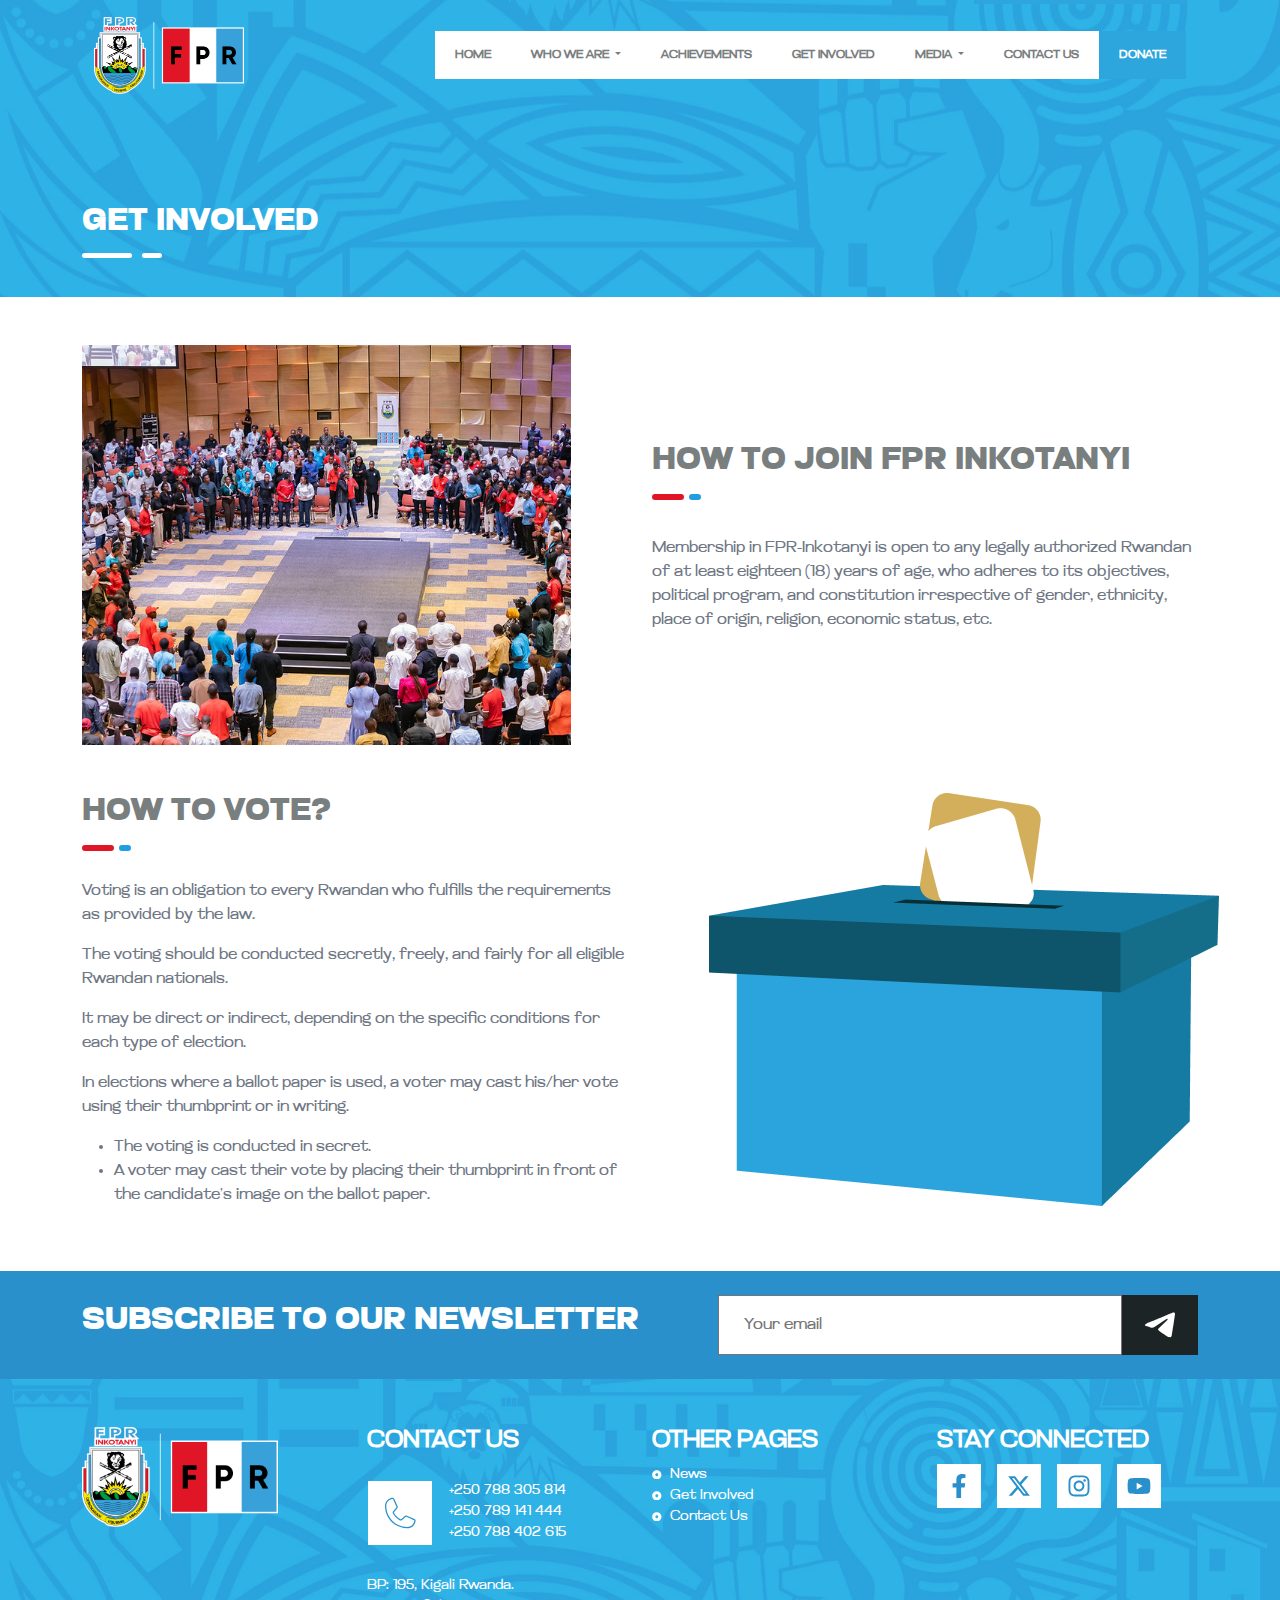
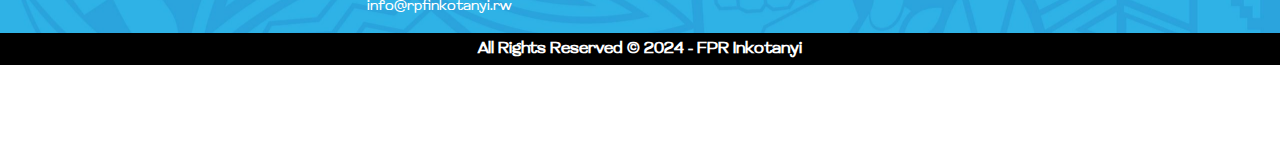
<file: getinvolved/index.html>
<!DOCTYPE html>
<html lang="en">
<head>
    <meta charset="UTF-8">
    <meta name="viewport" content="width=device-width, initial-scale=1.0">
    <title>get involved</title>
    <link
      rel="stylesheet"
      href="https://cdn.jsdelivr.net/npm/bootstrap@5.3.3/dist/css/bootstrap.min.css
"
    />
    <link rel="stylesheet" href="style.css">
    <link rel="stylesheet" href="../styles.css">
    <link rel="stylesheet" href="../header-breadcramp/header-styles.css">
    <link rel="icon" type="image/x-icon" href="../asset/images/favcon.png">
</head>
<body class="mybody">
    <div class="header-wrapper mb-5">
        <div class="parent-container container">
          <header class="pt-5 pb-5">
            <div class="container-fluid d-flex justify-content-end">
              <ul class="navbar-nav flex-row languages-switcher">
                <li class="nav-item">
                  <a class="nav-link" href=""> Kinyarwanda </a>
                </li>
                <li class="nav-item">
                  <a class="nav-link" href="">English</a>
                </li>
              </ul>
            </div>
            <nav class="navbar navbar-expand-lg d-flex flex-column">
              <div class="container-fluid nav-wrapper">
                <a class="navbar-brand" href="#"
                  ><img
                    class="img-fluid w-50"
                    src="../asset/images/FPR-Logo-300x153.png"
                    alt="site logo"
                  />
                </a>
                <button
                  class="navbar-toggler bg-white"
                  type="button"
                  data-bs-toggle="collapse"
                  data-bs-target="#navbarNav"
                  aria-controls="navbarNav"
                  aria-expanded="false"
                  aria-label="Toggle navigation"
                >
                  <span class="navbar-toggler-icon"></span>
                </button>
                <div class="collapse navbar-collapse" id="navbarNav">
                  <ul class="navbar-nav bg-white nav-parent">
                    <li class="nav-item">
                      <a class="nav-link" href="../index.html">HOME</a>
                    </li>
                    <li class="nav-item dropdown">
                      <a
                        class="nav-link dropdown-toggle"
                        href="#"
                        role="button"
                        data-bs-toggle="dropdown"
                        aria-expanded="false"
                      >
                        Who We Are
                      </a>
                      <ul class="dropdown-menu">
                        <li><a class="dropdown-item" href="#">STRUCTURE</a></li>
                        <li><a class="dropdown-item" href="#">Symbols</a></li>
                        <li><a class="dropdown-item" href="#">History</a></li>
                      </ul>
                    </li>
                    <li class="nav-item">
                      <a class="nav-link" href="#">Achievements</a>
                    </li>
                    <li class="nav-item">
                      <a class="nav-link" href="#">Get Involved</a>
                    </li>
                    <li class="nav-item dropdown">
                      <a
                        class="nav-link dropdown-toggle"
                        href="#"
                        role="button"
                        data-bs-toggle="dropdown"
                        aria-expanded="false"
                      >
                        Media
                      </a>
                      <ul class="dropdown-menu">
                        <li>
                          <a class="dropdown-item" href="#">NEWS</a>
                        </li>
                        <li>
                          <a class="dropdown-item" href="#">Guest Corner</a>
                        </li>
                        <li><a class="dropdown-item" href="#">Information</a></li>
                      </ul>
                    </li>
                    <li class="nav-item">
                      <a class="nav-link" href="../contact/index.html">Contact Us</a>
                    </li>
                    <li class="nav-item donate-btn">
                      <a class="nav-link disabled text-white">Donate</a>
                    </li>
                  </ul>
                </div>
              </div>
            </nav>
          </header>
          <div class="title-holder pt-5 pb-5">
            <h2 class="page-title">GET INVOLVED</h2>
          </div>
        </div>
      </div>

    <section class="container mb-5">
        <section>
            <div class="row d-flex justify-content-between">
                <div class="col-md-6 box1">
                    <img src="../asset/images/53772124372_63fb659fee_c.jpg" alt="" class="my-imge">
                </div>
                <div class="col-md-6 box2  d-flex flex-column justify-content-center ">

                    <h2 class="heading-title-general heading2">HOW TO JOIN FPR INKOTANYI</h2>
                    <div class="mt-5">
                    <P class="ttxt">
                        Membership in FPR-Inkotanyi is open to any legally authorized Rwandan of at least eighteen (18) years of age, who adheres to its objectives, 
                        political program, and constitution irrespective of gender, ethnicity, place of origin, religion, economic status, etc.
                    </P>
                </div>
                </div>
            </div>
        </section>
    </section>


    <section class="container mb-5">
        <section>
            <div class="row d-flex justify-content-between">
                
                <div class="col-md-6 box2 ">

                    <h2 class="heading-title-general ">HOW TO VOTE?</h2>
                    <div class="mt-5">
                    <P class="ttxt">
                        Voting is an obligation to every Rwandan who fulfills the requirements as provided by the law.</P>

                    <p class="ttxt">The voting should be conducted secretly, freely, and fairly for all eligible Rwandan nationals.</p>

                    <p class="ttxt">It may be direct or indirect, depending on the specific conditions for each type of election.</p>

                     <p class="ttxt">In elections where a ballot paper is used, a voter may cast his/her vote using their thumbprint or in writing.</p>  
                    
                    <ul>
                        <li>The voting is conducted in secret.</li>
                        <li>A voter may cast their vote by placing their thumbprint in front of the candidate’s image on the ballot paper.</li>
                    </ul>
                </div>
                </div>
                <div class="col-md-6 box4">
                    <img src="../asset/images/Layer_1 (1).png" alt="" class="layer-img">
                </div>
            </div>
        </section>
    </section>




    <footer class="">
      <div class="newsletter">
        <div class="container newsletter-wrapper align-items-center d-flex justify-content-between pt-4 pb-4 ">
          <h2 class="text-white fw-bolder top-titles">SUBSCRIBE TO OUR NEWSLETTER</h2>
        <form class="d-flex bg-danger footer-form">
          <input class="p-4 footer-inpt" type="email" name="" id="" placeholder="Your email">
          
          <button class="subscribe-btn d-flex justify-content-center align-items-center" class="" type="submit">
            <span class="">
              <svg xmlns="http://www.w3.org/2000/svg" viewBox="0 0 24 24" id="telegram"><path d="M16.114 9.291c.552-.552 1.1-1.84-1.2-.276a395.806 395.806 0 0 1-6.489 4.372 2.7 2.7 0 0 1-2.117.046c-1.38-.414-2.991-.966-2.991-.966s-1.1-.691.783-1.427c0 0 7.961-3.267 10.722-4.418 1.058-.46 4.647-1.932 4.647-1.932s1.657-.645 1.519.92c-.046.644-.414 2.9-.782 5.338-.553 3.451-1.151 7.225-1.151 7.225s-.092 1.058-.874 1.242a3.787 3.787 0 0 1-2.3-.828c-.184-.138-3.451-2.209-4.648-3.221a.872.872 0 0 1 .046-1.473 169.31 169.31 0 0 0 4.835-4.602Z"></path></svg>
            </span>
          </button>
        </form>
        </div>
        

      </div>
      <div class="footer-nav-wrapper">
        <div class="container pt-5">
          <div class="row site-info-wrapper">
              <div class="col-md-3 site-logo-wrapper">
                <a href="https://rpfinkotanyi.rw/amatora/en/home/">
                <img class="img-fluid w-75" src="../asset/images/FPR-Logo-300x153.png" alt="footer site log"   />
              </a>
              </div>
              <div class="col-md-3 d-flex flex-column gap-3 mycotact">
                <h4 class="text-white fw-bolder info-title text-uppercase">Contact Us</h4>
                <div class="d-flex gap-3">
                  
                  <div class="icon-holder d-flex justify-content-start flex-column">
                    <span class="Contact-icon bg-white p-3">
                         <svg xmlns="http://www.w3.org/2000/svg" width="39" height="40" viewBox="0 0 39 40" fill="none"><path d="M37.5622 27.5111L28.155 23.3016C27.7903 23.1437 27.392 23.0793 26.9962 23.1141C26.6003 23.1489 26.2194 23.2818 25.8878 23.5008C25.8613 23.5176 25.836 23.5362 25.8121 23.5566L20.8714 27.7681C20.7615 27.8352 20.6367 27.8741 20.5081 27.8814C20.3795 27.8886 20.2512 27.8641 20.1343 27.8099C16.899 26.248 13.5501 22.925 11.9882 19.7275C11.9329 19.6116 11.9073 19.4837 11.9135 19.3555C11.9198 19.2272 11.9578 19.1024 12.024 18.9924L16.2475 13.97C16.2674 13.9461 16.2854 13.9202 16.3033 13.8943C16.5216 13.5632 16.6542 13.183 16.6889 12.7879C16.7237 12.3929 16.6596 11.9953 16.5025 11.6312L12.285 2.23991C12.0814 1.76427 11.729 1.36751 11.2807 1.10923C10.8324 0.850944 10.3123 0.745074 9.79873 0.807516C7.29167 1.13806 4.99067 2.36993 3.3255 4.27304C1.66033 6.17614 0.744872 8.62033 0.750114 11.1491C0.750114 26.5289 13.2612 39.04 28.6411 39.04C31.1698 39.0453 33.614 38.1298 35.5171 36.4646C37.4202 34.7995 38.6521 32.4985 38.9826 29.9914C39.0446 29.4801 38.9398 28.9625 38.6839 28.5156C38.4279 28.0687 38.0345 27.7164 37.5622 27.5111ZM37.4068 29.7922C37.1255 31.9154 36.0805 33.8634 34.4672 35.2721C32.8539 36.6808 30.7828 37.4537 28.6411 37.4462C14.1417 37.4462 2.34388 25.6484 2.34388 11.1491C2.33646 9.00735 3.10935 6.93623 4.51803 5.32295C5.92672 3.70967 7.87477 2.66468 9.99795 2.38335C10.0298 2.38144 10.0617 2.38144 10.0936 2.38335C10.2508 2.38469 10.4041 2.43251 10.5342 2.52078C10.6643 2.60905 10.7654 2.73383 10.8247 2.87941L15.0303 12.2707C15.0793 12.3855 15.1008 12.5102 15.0928 12.6347C15.0848 12.7593 15.0477 12.8803 14.9845 12.9879L10.763 18.0083C10.743 18.0342 10.7231 18.0581 10.7052 18.086C10.4803 18.4299 10.3478 18.826 10.3206 19.236C10.2934 19.646 10.3723 20.0562 10.5498 20.4268C12.281 23.9709 15.8511 27.5151 19.4351 29.2463C19.8082 29.4226 20.2207 29.4993 20.6323 29.469C21.0439 29.4386 21.4406 29.3022 21.7839 29.073L21.8576 29.0172L26.8042 24.8097C26.9101 24.745 27.0297 24.7064 27.1534 24.6971C27.277 24.6877 27.4011 24.7079 27.5155 24.7559L36.9207 28.9714C37.0794 29.0375 37.2125 29.1531 37.3001 29.301C37.3877 29.4489 37.4251 29.6212 37.4068 29.7922Z" fill="#2990CB"></path></svg>
                    </span>
                    
                  </div>
                  <ul class="list-unstyled text">
                    <li>
                      <a class="text-decoration-none text-white" href="">+250 788 305 814</a>
                    </li>
                    <li>
                      <a class="text-decoration-none text-white" href="">+250 789 141 444
                      </a>
                    </li>
                    <li>
                      <a class="text-decoration-none text-white" href="">+250 788 402 615

                      </a>
                    </li>
                  </ul>
                </div>
                <p class="text-white">
                  BP: 195, Kigali Rwanda.
                  info@rpfinkotanyi.rw
                </p>
                

              </div>
              <div class="col-md-3 quick-links">
                <h4 class="text-white fw-bolder text-uppercase info-title">Other Pages
                </h4>
                <ul class="list-unstyled">
                 
                  <li class="list-item">
                    <a  class="text-decoration-none text-white" href="">
                      <span class="footer-link-icon">
                        <svg aria-hidden="true" class="e-font-icon-svg e-fas-dot-circle" viewBox="0 0 512 512" xmlns="http://www.w3.org/2000/svg"><path d="M256 8C119.033 8 8 119.033 8 256s111.033 248 248 248 248-111.033 248-248S392.967 8 256 8zm80 248c0 44.112-35.888 80-80 80s-80-35.888-80-80 35.888-80 80-80 80 35.888 80 80z"></path></svg>
                      </span>
                      <span class="list-item-text ps-1">News</span>
                      </a>
                  </li>
                  <li class="list-item">
                    <a class="text-decoration-none text-white" href="">
                      <span class="footer-link-icon">
                        <svg aria-hidden="true" class="e-font-icon-svg e-fas-dot-circle" viewBox="0 0 512 512" xmlns="http://www.w3.org/2000/svg"><path d="M256 8C119.033 8 8 119.033 8 256s111.033 248 248 248 248-111.033 248-248S392.967 8 256 8zm80 248c0 44.112-35.888 80-80 80s-80-35.888-80-80 35.888-80 80-80 80 35.888 80 80z"></path></svg>
                      </span>
                      <span class="list-item-text ps-1">Get Involved</span>
                      </a>
                  </li>
                  <li class="list-item">
                    <a class="text-decoration-none text-white" href="">
                      <span class="footer-link-icon">
                        <svg aria-hidden="true" class="e-font-icon-svg e-fas-dot-circle" viewBox="0 0 512 512" xmlns="http://www.w3.org/2000/svg"><path d="M256 8C119.033 8 8 119.033 8 256s111.033 248 248 248 248-111.033 248-248S392.967 8 256 8zm80 248c0 44.112-35.888 80-80 80s-80-35.888-80-80 35.888-80 80-80 80 35.888 80 80z"></path></svg>
                      </span>
                      <span class="list-item-text ps-1">
                          Contact Us
                      </span>
                    </a>
                  </li>
                </ul>
              </div>
              <div class="col-md-3 social-icons">
                <h4 class="text-white fw-bolder text-uppercase info-title">Stay Connected</h4>

                <div class="socialmedia-platform d-flex gap-3">
                   
                  <span class="icon-wrapper">
                    <a href="https://www.facebook.com/RpfInkotanyi/?ref=br_rs&_rdc=1&_rdr">
                      
                        <svg class="e-font-icon-svg e-fab-facebook-f" viewBox="0 0 320 512" xmlns="http://www.w3.org/2000/svg"><path d="M279.14 288l14.22-92.66h-88.91v-60.13c0-25.35 12.42-50.06 52.24-50.06h40.42V6.26S260.43 0 225.36 0c-73.22 0-121.08 44.38-121.08 124.72v70.62H22.89V288h81.39v224h100.17V288z"></path></svg>
                    
                    </a>
                  </span>
                  <span class="icon-wrapper">
                    <a href="https://x.com/rpfinkotanyi">
                      
                        <svg class="e-font-icon-svg e-fab-x-twitter" viewBox="0 0 512 512" xmlns="http://www.w3.org/2000/svg"><path d="M389.2 48h70.6L305.6 224.2 487 464H345L233.7 318.6 106.5 464H35.8L200.7 275.5 26.8 48H172.4L272.9 180.9 389.2 48zM364.4 421.8h39.1L151.1 88h-42L364.4 421.8z"></path></svg>
                      
                    </a>
                  </span>
                  
                  <span  class="icon-wrapper">
                    <a href="https://www.instagram.com/rpfinkotanyi_official/">
                      
                        <svg class="e-font-icon-svg e-fab-instagram" viewBox="0 0 448 512" xmlns="http://www.w3.org/2000/svg"><path d="M224.1 141c-63.6 0-114.9 51.3-114.9 114.9s51.3 114.9 114.9 114.9S339 319.5 339 255.9 287.7 141 224.1 141zm0 189.6c-41.1 0-74.7-33.5-74.7-74.7s33.5-74.7 74.7-74.7 74.7 33.5 74.7 74.7-33.6 74.7-74.7 74.7zm146.4-194.3c0 14.9-12 26.8-26.8 26.8-14.9 0-26.8-12-26.8-26.8s12-26.8 26.8-26.8 26.8 12 26.8 26.8zm76.1 27.2c-1.7-35.9-9.9-67.7-36.2-93.9-26.2-26.2-58-34.4-93.9-36.2-37-2.1-147.9-2.1-184.9 0-35.8 1.7-67.6 9.9-93.9 36.1s-34.4 58-36.2 93.9c-2.1 37-2.1 147.9 0 184.9 1.7 35.9 9.9 67.7 36.2 93.9s58 34.4 93.9 36.2c37 2.1 147.9 2.1 184.9 0 35.9-1.7 67.7-9.9 93.9-36.2 26.2-26.2 34.4-58 36.2-93.9 2.1-37 2.1-147.8 0-184.8zM398.8 388c-7.8 19.6-22.9 34.7-42.6 42.6-29.5 11.7-99.5 9-132.1 9s-102.7 2.6-132.1-9c-19.6-7.8-34.7-22.9-42.6-42.6-11.7-29.5-9-99.5-9-132.1s-2.6-102.7 9-132.1c7.8-19.6 22.9-34.7 42.6-42.6 29.5-11.7 99.5-9 132.1-9s102.7-2.6 132.1 9c19.6 7.8 34.7 22.9 42.6 42.6 11.7 29.5 9 99.5 9 132.1s2.7 102.7-9 132.1z"></path></svg>
                      
                    </a>
                  </span>
  
                  <span class="icon-wrapper">
                    <a href="https://www.youtube.com/@FPRInkotanyi">
                      
                        <svg class="e-font-icon-svg e-fab-youtube" viewBox="0 0 576 512" xmlns="http://www.w3.org/2000/svg"><path d="M549.655 124.083c-6.281-23.65-24.787-42.276-48.284-48.597C458.781 64 288 64 288 64S117.22 64 74.629 75.486c-23.497 6.322-42.003 24.947-48.284 48.597-11.412 42.867-11.412 132.305-11.412 132.305s0 89.438 11.412 132.305c6.281 23.65 24.787 41.5 48.284 47.821C117.22 448 288 448 288 448s170.78 0 213.371-11.486c23.497-6.321 42.003-24.171 48.284-47.821 11.412-42.867 11.412-132.305 11.412-132.305s0-89.438-11.412-132.305zm-317.51 213.508V175.185l142.739 81.205-142.739 81.201z"></path></svg>
                      
                    </a>
                  </span>
                </div>
                




                
                
                
              </div>
          </div>
        </div>  
      </div>
      

      </div>
      </div>
      <div class="bg-black p-1 ">
        <p class="text-white text-center mb-0 fw-bolder">All Rights Reserved © 2024 - FPR Inkotanyi</p>
      </div>
    </footer>

      <script
      src="https://cdn.jsdelivr.net/npm/bootstrap@5.3.3/dist/js/bootstrap.min.js"
      integrity="sha384-0pUGZvbkm6XF6gxjEnlmuGrJXVbNuzT9qBBavbLwCsOGabYfZo0T0to5eqruptLy"
      crossorigin="anonymous"
    ></script>

</body>
</html>
</file>
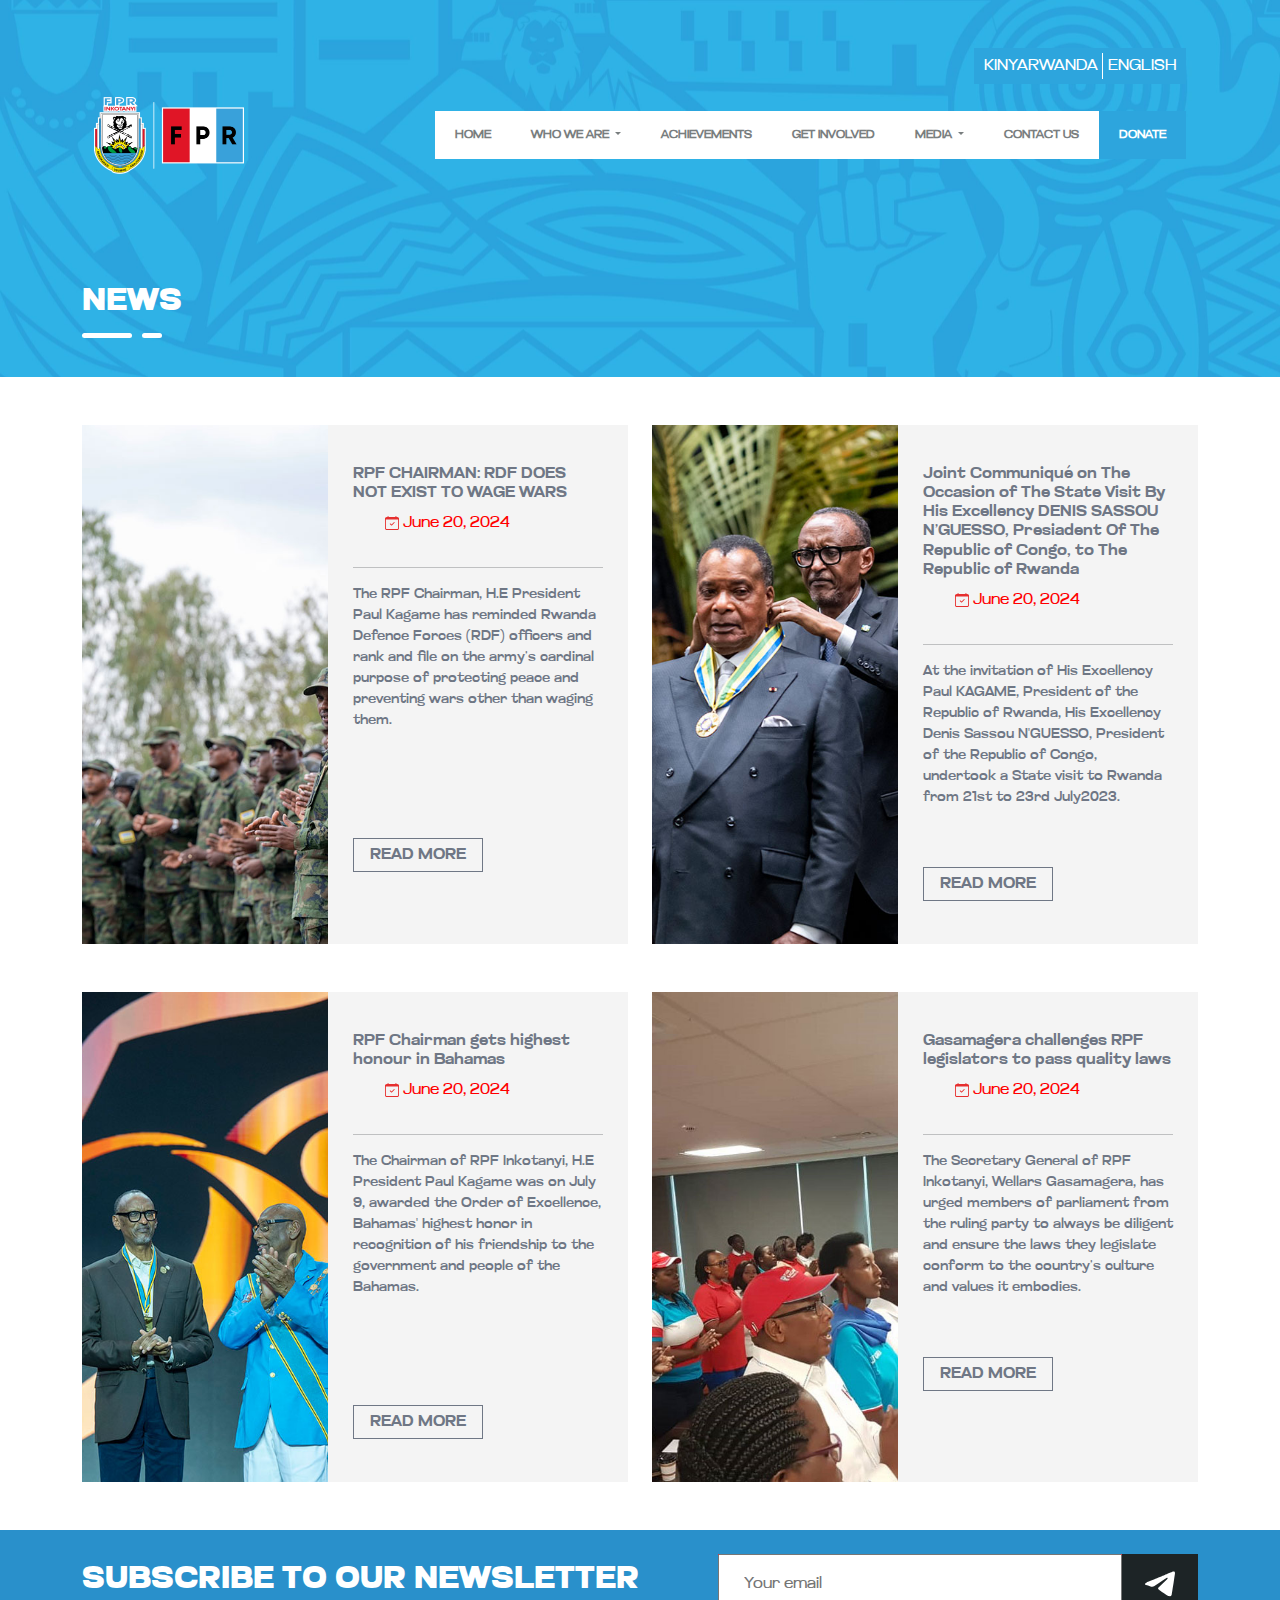
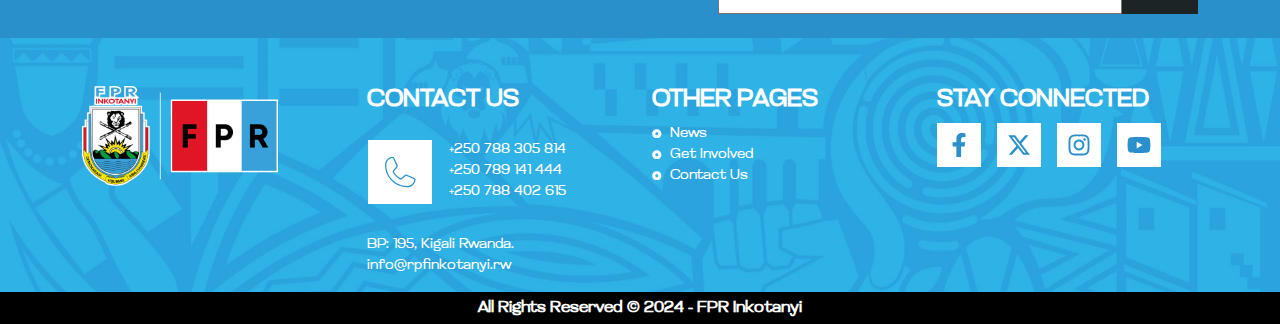
<file: news/index.html>
<!DOCTYPE html>
<html lang="en">
<head>
    <meta charset="UTF-8">
    <meta name="viewport" content="width=device-width, initial-scale=1.0">
    <title>NEWS</title>
    <link
      rel="stylesheet"
      href="https://cdn.jsdelivr.net/npm/bootstrap@5.3.3/dist/css/bootstrap.min.css
"
    />
    <link rel="stylesheet" href="style.css">
    <link rel="stylesheet" href="../styles.css">
    <link rel="stylesheet" href="../header-breadcramp/header-styles.css">
    <link rel="icon" type="image/x-icon" href="../asset/images/favcon.png">
</head>
<body>
    <div class="header-wrapper">
        <div class="parent-container container">
          <header class="pt-5 pb-5">
            <div class="container-fluid d-flex justify-content-end">
              <ul class="navbar-nav flex-row languages-switcher">
                <li class="nav-item">
                  <a class="nav-link" href=""> Kinyarwanda </a>
                </li>
                <li class="nav-item">
                  <a class="nav-link" href="">English</a>
                </li>
              </ul>
            </div>
            <nav class="navbar navbar-expand-lg d-flex flex-column">
              <div class="container-fluid nav-wrapper">
                <a class="navbar-brand" href="#"
                  ><img
                    class="img-fluid w-50 logoimge"
                    src="../asset/images/FPR-Logo-300x153.png"
                    alt="site logo"
                  />
                </a>
                <button
                  class="navbar-toggler bg-white mytoggler"
                  type="button"
                  data-bs-toggle="collapse"
                  data-bs-target="#navbarNav"
                  aria-controls="navbarNav"
                  aria-expanded="false"
                  aria-label="Toggle navigation"
                >
                  <span class="navbar-toggler-icon"></span>
                </button>
                <div class="collapse navbar-collapse" id="navbarNav">
                  <ul class="navbar-nav bg-white nav-parent">
                    <li class="nav-item">
                      <a class="nav-link" href="../index.html">HOME</a>
                    </li>
                    <li class="nav-item dropdown">
                      <a
                        class="nav-link dropdown-toggle"
                        href="#"
                        role="button"
                        data-bs-toggle="dropdown"
                        aria-expanded="false"
                      >
                        Who We Are
                      </a>
                      <ul class="dropdown-menu">
                        <li><a class="dropdown-item" href="#">STRUCTURE</a></li>
                        <li><a class="dropdown-item" href="#">Symbols</a></li>
                        <li><a class="dropdown-item" href="#">History</a></li>
                      </ul>
                    </li>
                    <li class="nav-item">
                      <a class="nav-link" href="#">Achievements</a>
                    </li>
                    <li class="nav-item">
                      <a class="nav-link" href="../getinvolved/index.html">Get Involved</a>
                    </li>
                    <li class="nav-item dropdown">
                      <a
                        class="nav-link dropdown-toggle"
                        href="#"
                        role="button"
                        data-bs-toggle="dropdown"
                        aria-expanded="false"
                      >
                        Media
                      </a>
                      <ul class="dropdown-menu">
                        <li>
                          <a class="dropdown-item" href="#">NEWS</a>
                        </li>
                        <li>
                          <a class="dropdown-item" href="#">Guest Corner</a>
                        </li>
                        <li><a class="dropdown-item" href="#">Information</a></li>
                      </ul>
                    </li>
                    <li class="nav-item">
                      <a class="nav-link">Contact Us</a>
                    </li>
                    <li class="nav-item donate-btn">
                      <a class="nav-link disabled text-white">Donate</a>
                    </li>
                  </ul>
                </div>
              </div>
            </nav>
          </header>
          <div class="title-holder pt-5 pb-5">
            <h2 class="page-title">NEWS</h2>
          </div>
        </div>
    </div>
  
    <section class="container mt-5 mb-5">
        <section>
            <div class="row">
                <div class="col-md-6 d-flex minnee">
                    <div class="imgecrd">
                        <img class="mymagee img-fluid" src="../asset/images/53122505762_74cf536648_k.jpg"  alt="">
                    </div>
                    <div class="textCard1 d-flex flex-column">
                        <div>
                          <h1>
                            <a href="#">RPF CHAIRMAN: RDF DOES NOT EXIST TO WAGE WARS</a>
                          </h1>
                        </div>
                        <div>
                            <a href="#">
                                <ul>
                                    <li>
                                        <svg xmlns="http://www.w3.org/2000/svg" width="14" height="14" viewBox="0 0 14 14" fill="none"><g id="Icon" clip-path="url(#clip0_790_2252)"><path id="Vector" d="M9.52 6.25333C9.58222 6.34667 9.61333 6.45556 9.61333 6.58C9.61333 6.70444 9.58222 6.79778 9.52 6.86L6.86 9.52C6.79778 9.58222 6.70444 9.61333 6.58 9.61333C6.45556 9.61333 6.34667 9.58222 6.25333 9.52L4.94667 8.16667C4.82222 8.07333 4.78333 7.94111 4.83 7.77C4.87667 7.59889 4.97778 7.49 5.13333 7.44333C5.28889 7.39667 5.42889 7.43556 5.55333 7.56L6.58 8.58667L8.86667 6.25333C8.96 6.16 9.06889 6.11333 9.19333 6.11333C9.31778 6.11333 9.42667 6.16 9.52 6.25333ZM3.08 0C3.20444 0 3.30556 0.0388889 3.38333 0.116667C3.46111 0.194445 3.5 0.295555 3.5 0.42V0.886666H10.5V0.42C10.5 0.295555 10.5389 0.194445 10.6167 0.116667C10.6944 0.0388889 10.7956 0 10.92 0C11.0444 0 11.1533 0.0388889 11.2467 0.116667C11.34 0.194445 11.3867 0.295555 11.3867 0.42V0.886666H12.2733C12.74 0.886666 13.1444 1.05778 13.4867 1.4C13.8289 1.74222 14 2.14667 14 2.61333V12.2267C14 12.7244 13.8289 13.1444 13.4867 13.4867C13.1444 13.8289 12.7244 14 12.2267 14H1.77333C1.27556 14 0.855556 13.8289 0.513333 13.4867C0.171111 13.1444 0 12.74 0 12.2733V2.61333C0 2.14667 0.171111 1.74222 0.513333 1.4C0.855556 1.05778 1.27556 0.886666 1.77333 0.886666H2.61333V0.42C2.61333 0.295555 2.66 0.194445 2.75333 0.116667C2.84667 0.0388889 2.95556 0 3.08 0ZM0.886667 3.5V12.2267C0.886667 12.4756 0.972222 12.6856 1.14333 12.8567C1.31444 13.0278 1.52444 13.1133 1.77333 13.1133H12.2733C12.4911 13.1133 12.6856 13.0278 12.8567 12.8567C13.0278 12.6856 13.1133 12.4756 13.1133 12.2267V3.5H0.886667Z" fill="#E62F2E"></path></g><defs><clipPath id="clip0_790_2252"><rect width="14" height="14" fill="white" transform="matrix(1 0 0 -1 0 14)"></rect></clipPath></defs></svg>
                                    </li>
                                    <li class="datee">June 20, 2024</li>
                                </ul>
                            </a>
                        </div>
                        <hr>
                        <div class="mb-5">
                            <p>
                                The RPF Chairman, H.E President Paul Kagame has reminded Rwanda Defence Forces 
                                (RDF) officers and rank and file on the army’s cardinal purpose of protecting peace and preventing wars other than waging them. 
                            </p>
                        </div>
                        <div class="mt-5 readmorebtn">
                            <a href="#" class="btnn py-2 px-3">READ MORE</a>
                        </div>
                    </div>
                </div>
                <div class="col-md-6 d-flex minnee">
                    <div class="imgecrd">
                        <img class="mymagee img-fluid" src="../asset/images/53061935141_e59c25a35c_k_01.jpg"  alt="">
                    </div>
                    <div class="textCard1 d-flex flex-column ">
                        <div>
                          <h1>
                            <a href="#">
                                Joint Communiqué on The Occasion of The State Visit By His Excellency DENIS SASSOU N’GUESSO, Presiadent Of The Republic of Congo, to The Republic of Rwanda
                            </a>
                          </h1>
                        </div>
                        <div>
                            <a href="#">
                                <ul>
                                    <li>
                                        <svg xmlns="http://www.w3.org/2000/svg" width="14" height="14" viewBox="0 0 14 14" fill="none"><g id="Icon" clip-path="url(#clip0_790_2252)"><path id="Vector" d="M9.52 6.25333C9.58222 6.34667 9.61333 6.45556 9.61333 6.58C9.61333 6.70444 9.58222 6.79778 9.52 6.86L6.86 9.52C6.79778 9.58222 6.70444 9.61333 6.58 9.61333C6.45556 9.61333 6.34667 9.58222 6.25333 9.52L4.94667 8.16667C4.82222 8.07333 4.78333 7.94111 4.83 7.77C4.87667 7.59889 4.97778 7.49 5.13333 7.44333C5.28889 7.39667 5.42889 7.43556 5.55333 7.56L6.58 8.58667L8.86667 6.25333C8.96 6.16 9.06889 6.11333 9.19333 6.11333C9.31778 6.11333 9.42667 6.16 9.52 6.25333ZM3.08 0C3.20444 0 3.30556 0.0388889 3.38333 0.116667C3.46111 0.194445 3.5 0.295555 3.5 0.42V0.886666H10.5V0.42C10.5 0.295555 10.5389 0.194445 10.6167 0.116667C10.6944 0.0388889 10.7956 0 10.92 0C11.0444 0 11.1533 0.0388889 11.2467 0.116667C11.34 0.194445 11.3867 0.295555 11.3867 0.42V0.886666H12.2733C12.74 0.886666 13.1444 1.05778 13.4867 1.4C13.8289 1.74222 14 2.14667 14 2.61333V12.2267C14 12.7244 13.8289 13.1444 13.4867 13.4867C13.1444 13.8289 12.7244 14 12.2267 14H1.77333C1.27556 14 0.855556 13.8289 0.513333 13.4867C0.171111 13.1444 0 12.74 0 12.2733V2.61333C0 2.14667 0.171111 1.74222 0.513333 1.4C0.855556 1.05778 1.27556 0.886666 1.77333 0.886666H2.61333V0.42C2.61333 0.295555 2.66 0.194445 2.75333 0.116667C2.84667 0.0388889 2.95556 0 3.08 0ZM0.886667 3.5V12.2267C0.886667 12.4756 0.972222 12.6856 1.14333 12.8567C1.31444 13.0278 1.52444 13.1133 1.77333 13.1133H12.2733C12.4911 13.1133 12.6856 13.0278 12.8567 12.8567C13.0278 12.6856 13.1133 12.4756 13.1133 12.2267V3.5H0.886667Z" fill="#E62F2E"></path></g><defs><clipPath id="clip0_790_2252"><rect width="14" height="14" fill="white" transform="matrix(1 0 0 -1 0 14)"></rect></clipPath></defs></svg>
                                    </li>
                                    <li class="datee">June 20, 2024</li>
                                </ul>
                            </a>
                        </div>
                        <hr>
                        <div class="mb-5">
                            <p>
                                At the invitation of His Excellency Paul KAGAME, President of the Republic of Rwanda, His Excellency Denis Sassou N'GUESSO, President of the Republic of Congo,
                                 undertook a State visit to Rwanda from 21st to 23rd July2023.
                            </p>
                        </div>
                        <div class="readmorebtn">
                            <a href="#" class="btnn py-2 px-3">READ MORE</a>
                        </div>
                    </div>
                </div>
            </div>
        </section>
    </section>


    <section class="container mt-5 mb-5">
        <section>
            <div class="row">
                <div class="col-md-6 d-flex minnee">
                    <div class="imgecrd">
                        <img class="mymagee img-fluid" src="../asset/images/53035297701_07c891bee7_k.jpg"  alt="">
                    </div>
                    <div class="textCard1 d-flex flex-column">
                        <div>
                          <h1>
                            <a href="#">RPF Chairman gets highest honour in Bahamas</a>
                          </h1>
                        </div>
                        <div>
                            <a href="#">
                                <ul>
                                    <li>
                                        <svg xmlns="http://www.w3.org/2000/svg" width="14" height="14" viewBox="0 0 14 14" fill="none"><g id="Icon" clip-path="url(#clip0_790_2252)"><path id="Vector" d="M9.52 6.25333C9.58222 6.34667 9.61333 6.45556 9.61333 6.58C9.61333 6.70444 9.58222 6.79778 9.52 6.86L6.86 9.52C6.79778 9.58222 6.70444 9.61333 6.58 9.61333C6.45556 9.61333 6.34667 9.58222 6.25333 9.52L4.94667 8.16667C4.82222 8.07333 4.78333 7.94111 4.83 7.77C4.87667 7.59889 4.97778 7.49 5.13333 7.44333C5.28889 7.39667 5.42889 7.43556 5.55333 7.56L6.58 8.58667L8.86667 6.25333C8.96 6.16 9.06889 6.11333 9.19333 6.11333C9.31778 6.11333 9.42667 6.16 9.52 6.25333ZM3.08 0C3.20444 0 3.30556 0.0388889 3.38333 0.116667C3.46111 0.194445 3.5 0.295555 3.5 0.42V0.886666H10.5V0.42C10.5 0.295555 10.5389 0.194445 10.6167 0.116667C10.6944 0.0388889 10.7956 0 10.92 0C11.0444 0 11.1533 0.0388889 11.2467 0.116667C11.34 0.194445 11.3867 0.295555 11.3867 0.42V0.886666H12.2733C12.74 0.886666 13.1444 1.05778 13.4867 1.4C13.8289 1.74222 14 2.14667 14 2.61333V12.2267C14 12.7244 13.8289 13.1444 13.4867 13.4867C13.1444 13.8289 12.7244 14 12.2267 14H1.77333C1.27556 14 0.855556 13.8289 0.513333 13.4867C0.171111 13.1444 0 12.74 0 12.2733V2.61333C0 2.14667 0.171111 1.74222 0.513333 1.4C0.855556 1.05778 1.27556 0.886666 1.77333 0.886666H2.61333V0.42C2.61333 0.295555 2.66 0.194445 2.75333 0.116667C2.84667 0.0388889 2.95556 0 3.08 0ZM0.886667 3.5V12.2267C0.886667 12.4756 0.972222 12.6856 1.14333 12.8567C1.31444 13.0278 1.52444 13.1133 1.77333 13.1133H12.2733C12.4911 13.1133 12.6856 13.0278 12.8567 12.8567C13.0278 12.6856 13.1133 12.4756 13.1133 12.2267V3.5H0.886667Z" fill="#E62F2E"></path></g><defs><clipPath id="clip0_790_2252"><rect width="14" height="14" fill="white" transform="matrix(1 0 0 -1 0 14)"></rect></clipPath></defs></svg>
                                    </li>
                                    <li class="datee">June 20, 2024</li>
                                </ul>
                            </a>
                        </div>
                        <hr>
                        <div class="mb-5">
                            <p>
                                The Chairman of RPF Inkotanyi, H.E President Paul Kagame was on July 9,
                                 awarded the Order of Excellence, Bahamas' highest honor in recognition of his friendship to the government and people of the Bahamas.
                            </p>
                        </div>
                        <div class="mt-5 readmorebtn">
                            <a href="#" class="btnn py-2 px-3">READ MORE</a>
                        </div>
                    </div>
                </div>
                <div class="col-md-6 d-flex minnee">
                    <div class="imgecrd">
                        <img class="mymagee img-fluid" src="../asset/images/Members-of-the-RPF-parliamentary-caucus-during-their-previous-meeting-at-the-party-headquarters-in-Rusororo.jpg"  alt="">
                    </div>
                    <div class="textCard1 d-flex flex-column ">
                        <div>
                          <h1>
                            <a href="#">
                                Gasamagera challenges RPF legislators to pass quality laws
                            </a>
                          </h1>
                        </div>
                        <div>
                            <a href="#">
                                <ul>
                                    <li>
                                        <svg xmlns="http://www.w3.org/2000/svg" width="14" height="14" viewBox="0 0 14 14" fill="none"><g id="Icon" clip-path="url(#clip0_790_2252)"><path id="Vector" d="M9.52 6.25333C9.58222 6.34667 9.61333 6.45556 9.61333 6.58C9.61333 6.70444 9.58222 6.79778 9.52 6.86L6.86 9.52C6.79778 9.58222 6.70444 9.61333 6.58 9.61333C6.45556 9.61333 6.34667 9.58222 6.25333 9.52L4.94667 8.16667C4.82222 8.07333 4.78333 7.94111 4.83 7.77C4.87667 7.59889 4.97778 7.49 5.13333 7.44333C5.28889 7.39667 5.42889 7.43556 5.55333 7.56L6.58 8.58667L8.86667 6.25333C8.96 6.16 9.06889 6.11333 9.19333 6.11333C9.31778 6.11333 9.42667 6.16 9.52 6.25333ZM3.08 0C3.20444 0 3.30556 0.0388889 3.38333 0.116667C3.46111 0.194445 3.5 0.295555 3.5 0.42V0.886666H10.5V0.42C10.5 0.295555 10.5389 0.194445 10.6167 0.116667C10.6944 0.0388889 10.7956 0 10.92 0C11.0444 0 11.1533 0.0388889 11.2467 0.116667C11.34 0.194445 11.3867 0.295555 11.3867 0.42V0.886666H12.2733C12.74 0.886666 13.1444 1.05778 13.4867 1.4C13.8289 1.74222 14 2.14667 14 2.61333V12.2267C14 12.7244 13.8289 13.1444 13.4867 13.4867C13.1444 13.8289 12.7244 14 12.2267 14H1.77333C1.27556 14 0.855556 13.8289 0.513333 13.4867C0.171111 13.1444 0 12.74 0 12.2733V2.61333C0 2.14667 0.171111 1.74222 0.513333 1.4C0.855556 1.05778 1.27556 0.886666 1.77333 0.886666H2.61333V0.42C2.61333 0.295555 2.66 0.194445 2.75333 0.116667C2.84667 0.0388889 2.95556 0 3.08 0ZM0.886667 3.5V12.2267C0.886667 12.4756 0.972222 12.6856 1.14333 12.8567C1.31444 13.0278 1.52444 13.1133 1.77333 13.1133H12.2733C12.4911 13.1133 12.6856 13.0278 12.8567 12.8567C13.0278 12.6856 13.1133 12.4756 13.1133 12.2267V3.5H0.886667Z" fill="#E62F2E"></path></g><defs><clipPath id="clip0_790_2252"><rect width="14" height="14" fill="white" transform="matrix(1 0 0 -1 0 14)"></rect></clipPath></defs></svg>
                                    </li>
                                    <li class="datee">June 20, 2024</li>
                                </ul>
                            </a>
                        </div>
                        <hr>
                        <div class="mb-5">
                            <p>
                                The Secretary General of RPF Inkotanyi, Wellars Gasamagera, has urged members 
                                of parliament from the ruling party to always be diligent and ensure the laws they legislate conform to the country’s culture and values it embodies.
                            </p>
                        </div>
                        <div class="readmorebtn">
                            <a href="#" class="btnn py-2 px-3">READ MORE</a>
                        </div>
                    </div>
                </div>
            </div>
        </section>
    </section>
     

    <footer class="">
        <div class="newsletter">
          <div class="container newsletter-wrapper align-items-center d-flex justify-content-between pt-4 pb-4 ">
            <h2 class="text-white fw-bolder top-titles">SUBSCRIBE TO OUR NEWSLETTER</h2>
          <form class="d-flex bg-danger footer-form">
            <input class="p-4 footer-inpt" type="email" name="" id="" placeholder="Your email">
            
            <button class="subscribe-btn d-flex justify-content-center align-items-center" type="submit">
              <span class="">
                <svg xmlns="http://www.w3.org/2000/svg" viewBox="0 0 24 24" id="telegram"><path d="M16.114 9.291c.552-.552 1.1-1.84-1.2-.276a395.806 395.806 0 0 1-6.489 4.372 2.7 2.7 0 0 1-2.117.046c-1.38-.414-2.991-.966-2.991-.966s-1.1-.691.783-1.427c0 0 7.961-3.267 10.722-4.418 1.058-.46 4.647-1.932 4.647-1.932s1.657-.645 1.519.92c-.046.644-.414 2.9-.782 5.338-.553 3.451-1.151 7.225-1.151 7.225s-.092 1.058-.874 1.242a3.787 3.787 0 0 1-2.3-.828c-.184-.138-3.451-2.209-4.648-3.221a.872.872 0 0 1 .046-1.473 169.31 169.31 0 0 0 4.835-4.602Z"></path></svg>
              </span>
            </button>
          </form>
          </div>
          
    
        </div>
        <div class="footer-nav-wrapper">
          <div class="container pt-5">
            <div class="row site-info-wrapper">
                <div class="col-md-3 site-logo-wrapper">
                  <a href="https://rpfinkotanyi.rw/amatora/en/home/">
                  <img class="img-fluid w-75 imgfooter" src="../asset/images/FPR-Logo-300x153.png" alt="footer site log"   />
                </a>
                </div>
                <div class="col-md-3 d-flex flex-column gap-3 mycotact">
                  <h4 class="text-white fw-bolder info-title text-uppercase">Contact Us</h4>
                  <div class="d-flex gap-3">
                    
                    <div class="icon-holder d-flex justify-content-start flex-column">
                      <span class="Contact-icon bg-white p-3">
                           <svg xmlns="http://www.w3.org/2000/svg" width="39" height="40" viewBox="0 0 39 40" fill="none"><path d="M37.5622 27.5111L28.155 23.3016C27.7903 23.1437 27.392 23.0793 26.9962 23.1141C26.6003 23.1489 26.2194 23.2818 25.8878 23.5008C25.8613 23.5176 25.836 23.5362 25.8121 23.5566L20.8714 27.7681C20.7615 27.8352 20.6367 27.8741 20.5081 27.8814C20.3795 27.8886 20.2512 27.8641 20.1343 27.8099C16.899 26.248 13.5501 22.925 11.9882 19.7275C11.9329 19.6116 11.9073 19.4837 11.9135 19.3555C11.9198 19.2272 11.9578 19.1024 12.024 18.9924L16.2475 13.97C16.2674 13.9461 16.2854 13.9202 16.3033 13.8943C16.5216 13.5632 16.6542 13.183 16.6889 12.7879C16.7237 12.3929 16.6596 11.9953 16.5025 11.6312L12.285 2.23991C12.0814 1.76427 11.729 1.36751 11.2807 1.10923C10.8324 0.850944 10.3123 0.745074 9.79873 0.807516C7.29167 1.13806 4.99067 2.36993 3.3255 4.27304C1.66033 6.17614 0.744872 8.62033 0.750114 11.1491C0.750114 26.5289 13.2612 39.04 28.6411 39.04C31.1698 39.0453 33.614 38.1298 35.5171 36.4646C37.4202 34.7995 38.6521 32.4985 38.9826 29.9914C39.0446 29.4801 38.9398 28.9625 38.6839 28.5156C38.4279 28.0687 38.0345 27.7164 37.5622 27.5111ZM37.4068 29.7922C37.1255 31.9154 36.0805 33.8634 34.4672 35.2721C32.8539 36.6808 30.7828 37.4537 28.6411 37.4462C14.1417 37.4462 2.34388 25.6484 2.34388 11.1491C2.33646 9.00735 3.10935 6.93623 4.51803 5.32295C5.92672 3.70967 7.87477 2.66468 9.99795 2.38335C10.0298 2.38144 10.0617 2.38144 10.0936 2.38335C10.2508 2.38469 10.4041 2.43251 10.5342 2.52078C10.6643 2.60905 10.7654 2.73383 10.8247 2.87941L15.0303 12.2707C15.0793 12.3855 15.1008 12.5102 15.0928 12.6347C15.0848 12.7593 15.0477 12.8803 14.9845 12.9879L10.763 18.0083C10.743 18.0342 10.7231 18.0581 10.7052 18.086C10.4803 18.4299 10.3478 18.826 10.3206 19.236C10.2934 19.646 10.3723 20.0562 10.5498 20.4268C12.281 23.9709 15.8511 27.5151 19.4351 29.2463C19.8082 29.4226 20.2207 29.4993 20.6323 29.469C21.0439 29.4386 21.4406 29.3022 21.7839 29.073L21.8576 29.0172L26.8042 24.8097C26.9101 24.745 27.0297 24.7064 27.1534 24.6971C27.277 24.6877 27.4011 24.7079 27.5155 24.7559L36.9207 28.9714C37.0794 29.0375 37.2125 29.1531 37.3001 29.301C37.3877 29.4489 37.4251 29.6212 37.4068 29.7922Z" fill="#2990CB"></path></svg>
                      </span>
                      
                    </div>
                    <ul class="list-unstyled text">
                      <li>
                        <a class="text-decoration-none text-white" href="">+250 788 305 814</a>
                      </li>
                      <li>
                        <a class="text-decoration-none text-white" href="">+250 789 141 444
                        </a>
                      </li>
                      <li>
                        <a class="text-decoration-none text-white" href="">+250 788 402 615
    
                        </a>
                      </li>
                    </ul>
                  </div>
                  <p class="text-white">
                    BP: 195, Kigali Rwanda.
                    info@rpfinkotanyi.rw
                  </p>
                  
    
                </div>
                <div class="col-md-3 quick-links">
                  <h4 class="text-white fw-bolder text-uppercase info-title">Other Pages
                  </h4>
                  <ul class="list-unstyled">
                   
                    <li class="list-item">
                      <a  class="text-decoration-none text-white" href="">
                        <span class="footer-link-icon">
                          <svg aria-hidden="true" class="e-font-icon-svg e-fas-dot-circle" viewBox="0 0 512 512" xmlns="http://www.w3.org/2000/svg"><path d="M256 8C119.033 8 8 119.033 8 256s111.033 248 248 248 248-111.033 248-248S392.967 8 256 8zm80 248c0 44.112-35.888 80-80 80s-80-35.888-80-80 35.888-80 80-80 80 35.888 80 80z"></path></svg>
                        </span>
                        <span class="list-item-text ps-1">News</span>
                        </a>
                    </li>
                    <li class="list-item">
                      <a class="text-decoration-none text-white" href="">
                        <span class="footer-link-icon">
                          <svg aria-hidden="true" class="e-font-icon-svg e-fas-dot-circle" viewBox="0 0 512 512" xmlns="http://www.w3.org/2000/svg"><path d="M256 8C119.033 8 8 119.033 8 256s111.033 248 248 248 248-111.033 248-248S392.967 8 256 8zm80 248c0 44.112-35.888 80-80 80s-80-35.888-80-80 35.888-80 80-80 80 35.888 80 80z"></path></svg>
                        </span>
                        <span class="list-item-text ps-1">Get Involved</span>
                        </a>
                    </li>
                    <li class="list-item">
                      <a class="text-decoration-none text-white" href="">
                        <span class="footer-link-icon">
                          <svg aria-hidden="true" class="e-font-icon-svg e-fas-dot-circle" viewBox="0 0 512 512" xmlns="http://www.w3.org/2000/svg"><path d="M256 8C119.033 8 8 119.033 8 256s111.033 248 248 248 248-111.033 248-248S392.967 8 256 8zm80 248c0 44.112-35.888 80-80 80s-80-35.888-80-80 35.888-80 80-80 80 35.888 80 80z"></path></svg>
                        </span>
                        <span class="list-item-text ps-1">
                            Contact Us
                        </span>
                      </a>
                    </li>
                  </ul>
                </div>
                <div class="col-md-3 social-icons">
                  <h4 class="text-white fw-bolder text-uppercase info-title">Stay Connected</h4>
    
                  <div class="socialmedia-platform d-flex gap-3">
                     
                    <span class="icon-wrapper">
                      <a href="https://www.facebook.com/RpfInkotanyi/?ref=br_rs&_rdc=1&_rdr">
                        
                          <svg class="e-font-icon-svg e-fab-facebook-f" viewBox="0 0 320 512" xmlns="http://www.w3.org/2000/svg"><path d="M279.14 288l14.22-92.66h-88.91v-60.13c0-25.35 12.42-50.06 52.24-50.06h40.42V6.26S260.43 0 225.36 0c-73.22 0-121.08 44.38-121.08 124.72v70.62H22.89V288h81.39v224h100.17V288z"></path></svg>
                      
                      </a>
                    </span>
                    <span class="icon-wrapper">
                      <a href="https://x.com/rpfinkotanyi">
                        
                          <svg class="e-font-icon-svg e-fab-x-twitter" viewBox="0 0 512 512" xmlns="http://www.w3.org/2000/svg"><path d="M389.2 48h70.6L305.6 224.2 487 464H345L233.7 318.6 106.5 464H35.8L200.7 275.5 26.8 48H172.4L272.9 180.9 389.2 48zM364.4 421.8h39.1L151.1 88h-42L364.4 421.8z"></path></svg>
                        
                      </a>
                    </span>
                    
                    <span  class="icon-wrapper">
                      <a href="https://www.instagram.com/rpfinkotanyi_official/">
                        
                          <svg class="e-font-icon-svg e-fab-instagram" viewBox="0 0 448 512" xmlns="http://www.w3.org/2000/svg"><path d="M224.1 141c-63.6 0-114.9 51.3-114.9 114.9s51.3 114.9 114.9 114.9S339 319.5 339 255.9 287.7 141 224.1 141zm0 189.6c-41.1 0-74.7-33.5-74.7-74.7s33.5-74.7 74.7-74.7 74.7 33.5 74.7 74.7-33.6 74.7-74.7 74.7zm146.4-194.3c0 14.9-12 26.8-26.8 26.8-14.9 0-26.8-12-26.8-26.8s12-26.8 26.8-26.8 26.8 12 26.8 26.8zm76.1 27.2c-1.7-35.9-9.9-67.7-36.2-93.9-26.2-26.2-58-34.4-93.9-36.2-37-2.1-147.9-2.1-184.9 0-35.8 1.7-67.6 9.9-93.9 36.1s-34.4 58-36.2 93.9c-2.1 37-2.1 147.9 0 184.9 1.7 35.9 9.9 67.7 36.2 93.9s58 34.4 93.9 36.2c37 2.1 147.9 2.1 184.9 0 35.9-1.7 67.7-9.9 93.9-36.2 26.2-26.2 34.4-58 36.2-93.9 2.1-37 2.1-147.8 0-184.8zM398.8 388c-7.8 19.6-22.9 34.7-42.6 42.6-29.5 11.7-99.5 9-132.1 9s-102.7 2.6-132.1-9c-19.6-7.8-34.7-22.9-42.6-42.6-11.7-29.5-9-99.5-9-132.1s-2.6-102.7 9-132.1c7.8-19.6 22.9-34.7 42.6-42.6 29.5-11.7 99.5-9 132.1-9s102.7-2.6 132.1 9c19.6 7.8 34.7 22.9 42.6 42.6 11.7 29.5 9 99.5 9 132.1s2.7 102.7-9 132.1z"></path></svg>
                        
                      </a>
                    </span>
    
                    <span class="icon-wrapper">
                      <a href="https://www.youtube.com/@FPRInkotanyi">
                        
                          <svg class="e-font-icon-svg e-fab-youtube" viewBox="0 0 576 512" xmlns="http://www.w3.org/2000/svg"><path d="M549.655 124.083c-6.281-23.65-24.787-42.276-48.284-48.597C458.781 64 288 64 288 64S117.22 64 74.629 75.486c-23.497 6.322-42.003 24.947-48.284 48.597-11.412 42.867-11.412 132.305-11.412 132.305s0 89.438 11.412 132.305c6.281 23.65 24.787 41.5 48.284 47.821C117.22 448 288 448 288 448s170.78 0 213.371-11.486c23.497-6.321 42.003-24.171 48.284-47.821 11.412-42.867 11.412-132.305 11.412-132.305s0-89.438-11.412-132.305zm-317.51 213.508V175.185l142.739 81.205-142.739 81.201z"></path></svg>
                        
                      </a>
                    </span>
                  </div>
                  
    
    
    
    
                  
                  
                  
                </div>
            </div>
          </div>  
        </div>
        
    
        </div>
        </div>
        <div class="bg-black p-1 ">
          <p class="text-white text-center mb-0 fw-bolder">All Rights Reserved © 2024 - FPR Inkotanyi</p>
        </div>
      </footer> 
  

      <script
      src="https://cdn.jsdelivr.net/npm/bootstrap@5.3.3/dist/js/bootstrap.min.js"
      integrity="sha384-0pUGZvbkm6XF6gxjEnlmuGrJXVbNuzT9qBBavbLwCsOGabYfZo0T0to5eqruptLy"
      crossorigin="anonymous"
    ></script>
</body>
</html>
</file>
<file: getinvolved/style.css>
.box1{
    /* background-image: url(../asset/images/53772124372_63fb659fee_c.jpg); */
    width: 45%;
    height: 400px;

}
.my-imge{
    object-fit: cover;
    /* width: 10%!important; */
    height: 100%;
    width: 100%;
}
box2{
    width: 45%;
}
.box4{
  
    width: 45%;
    height: 400px;
}

.common-header{
    position: relative;
}
.ttxt{
    font-weight: 400;
    color:#6f7785;
}
li{
    color:#6f7785;
}

.header-wrapper {
    margin-top: -5rem!important;
}
.footer-inpt{
    width: 100%!important;
}
.footer-form{
    width: 30rem!important;
    height: 60px;
   
}
.footer-nav-wrapper{
    font-size: 14px!important;
}
.Contact-icon svg {
    height: 2rem!important;
    width: 2rem!important;
    position: relative!important;
    display: block!important;
}
.icon-holder{
    padding: 1px!important;
}
  
::-webkit-scrollbar {
    width: 8px; /* Width of the scrollbar */
    
}
::-webkit-scrollbar-thumb {
    background-color: #2DA5DE;
    border-radius: 10px;
    
}

.nav-item.dropdown:hover .dropdown-menu {
    display: block; /* Show dropdown when hovering over the nav item */
    border-radius: 0px;
    border: 1px, solid, white;
    
  }

 
.dropdown-menu li:hover{
    background-color: #797E7F;
    width: 100%!important;
}
.dropdown-menu li:hover a,.dropdown-item:hover{
    color: #fff!important;
}

.dropdown-item:focus, .dropdown-item:hover{
    background-color:transparent!important;
}

/* .common-header::before{
    position:absolute;
    content: "";
    left: 35px;
    bottom: 0;
    width: 15px;
    height: 7px;
    background: #2DA5DE;
    border-radius: 15px;
  

}

.common-header::after{
    position:absolute;
    content: "";
    left: 0;
    bottom: 0;
    width: 30px;
    height: 7px;
    background: red;
    border-radius: 15px;

} */
@media only screen and (max-width: 767px) {
    .box1{
        width: 100%;
        /* margin-top: 10px; */
        margin-bottom: 25px;
        justify-content: center!important;
        height: 300px!important;
    }
    .my-imge{
        /* height: 100%; */
        width: 100%!important;
    }
    .container{
    width: 100%!important;
    margin-top: auto!important;
    padding: 0px!important;
    
    }
   .header-wrapper{
    width: 100%!important;
    /* margin-top: -10rem!important; */
    margin-bottom: 0px!important;
    height: 600px!important;
   }
   .layer-img{
    width: 100%!important;
    
    
   }
   .box4{
    width: 100%!important;
    padding-left: 2rem!important;
    padding-right: 2rem!important;
   
}
.box2 {
    padding-left: 2rem!important;
    padding-right: 1rem!important;
}
.box2 h2 {
    font-size: 22px!important;
}
.mybody{
    overflow-x: hidden!important;
    /* overflow: hidden!important; */
}
.newsletter{
    padding: 1rem;
}
.footer-nav-wrapper{
    padding: 20px;
}
.mycotact{
  width: 59%!important;
  padding-right: 0px!important;
 
 
}
}
</file>
<file: styles.css>
.nav-item.dropdown:hover .dropdown-menu {
  display: block; /* Show dropdown when hovering over the nav item */
  border-radius: 0px;
  border: 1px, solid, white;
  
}
.dropdown-menu li:hover{
  background-color: #797E7F;
  width: 100%!important;
}
.dropdown-menu li:hover a,.dropdown-item:hover{
  color: #fff!important;
}

.dropdown-item:focus, .dropdown-item:hover{
  background-color:transparent!important;
}



/* creating font faces of Glancyr font */
@font-face {
  font-family: "Glancyr-extra-thin";
  src: url("./asset/font/glancyr-glancyr-extra-light-100.woff") format("woff"),
    url("./asset/font/glancyr-glancyr-extra-light-100.woff2") format("woff2");
}

@font-face {
  font-family: "Glancyr-light";
  src: url("./asset/font/glancyr-glancyr-light-200.woff") format("woff"),
    url("./asset/font/glancyr-glancyr-light-200.woff2");
}

@font-face {
  font-family: "Glancyr-regular";
  src: url("./asset/font/glancyr-glancyr-regular-400.woff") format("woff"),
    url("./asset/font/glancyr-glancyr-regular-400.woff2") format("woff2");
}

@font-face {
  font-family: "Glancyr-medium";
  src: url("./asset/font/glancyr-glancyr-medium-500.woff") format("woff"),
    url("./asset/font/glancyr-glancyr-medium-500.woff2") format("woff2");
}

@font-face {
  font-family: "Glancyr-semibold";
  src: url("./asset/font/glancyr-glancyr-semibold-600.woff") format("woff"),
    url("./asset/font/glancyr-glancyr-semibold-600.woff2") format("woff2");
}

@font-face {
  font-family: "Glancyr-bold";
  src: url("./asset/font/glancyr-glancyr-bold-700.woff") format("woff"),
    url("./asset/font/glancyr-glancyr-bold-700.woff2") format("woff2");
}

* {
  padding: 0;
  margin: 0;
  box-sizing: border-box;
  font-family: "Glancyr-light";
}

/* body::-webkit-scrollbar-track {
  background: #ffc600;
  border-radius: 100vw;
  margin-block: 0.1em;
}

body::-webkit-scrollbar-thumb {
  background: #d0001b;
  border-radius: 100vw;
  border: 4px solid #ffc600;
}

body::-webkit-scrollbar-thumb:hover {
  background: rgba(208, 0, 27, 0.5);
} */

body {
  overflow-x: hidden;
}

.top-title {
  font-weight: 900;
  font-family: "Glancyr-bold";
  text-transform: uppercase;
  font-size: 32px;
  color: red;
}

.heading-title-general {
  position: relative;
  font-family: "Glancyr-bold";
  color: #797e7f;
  text-transform: uppercase;
  padding-left: 0;
}

.heading-title-general1 {
  position: relative;
  font-family: "Glancyr-bold";
}

.heading-title-general::before {
  content: " ";
  position: absolute;
  display: flex;
  border-radius: 10px;
  width: 32px;
  height: 0px;
  border: 3px solid #e21526;
  bottom: -20px;
  left: 0;
}
.heading-title-general::after {
  content: " ";
  position: absolute;
  display: flex;
  bottom: -20px;
  left: 37px;
  border-radius: 10px;
  width: 12px;
  height: 0px;
  border: 3px solid #239de1;
}

.heading-title-general1::before {
  content: " ";
  position: absolute;
  display: flex;
  border-radius: 10px;
  width: 32px;
  height: 0px;
  border: 3px solid #e21526;
  bottom: -10px;
  left: 0;
}
.heading-title-general1::after {
  content: " ";
  position: absolute;
  display: flex;
  bottom: -10px;
  left: 37px;
  border-radius: 10px;
  width: 12px;
  height: 0px;
  border: 3px solid #239de1;
}
.bottom-headings1 {
  font-family: "Glancyr-semibold";
  font-size: 26px;
  line-height: 28px;
}
/* Top video section styles */
.video-wrapper {
  margin-top: -190px;
  position: relative;
  z-index: -1;
  padding: 0;
}

/* Navbar styles */
@media (min-width: 992px) {
  .navbar-expand-lg .navbar-collapse {
    justify-content: end;
  }
}

@media (min-width: 576px) {
  .home-header {
    height: 190px;
  }
}

.donate-btn {
  background: #2da5dd;
}
.donate-btn:hover {
  background: #e21526;
}

.languages-switcher {
  background: #2da5dd;
  padding: 5px;
}
.languages-switcher li a {
  text-transform: uppercase;
  font-weight: 500;
  color: #fff;
  padding: 1px 5px;
}

.languages-switcher li a:hover {
  color: #e21526;
}

.languages-switcher li:first-child a {
  border-right: 1px solid #fff;
}

.nav-parent li {
  padding: 7px 12px;
}
.nav-parent li a {
  text-transform: uppercase;
  font-size: 14px;
  font-weight: 600;
  color: #797e7f;
  font-size: 12px;
}
.nav-parent li a:hover {
  color: #239de1;
}

@media (min-width: 768px) AND (max-width: 1024px) {
  .nav-parent li a {
    font-size: 12px;
  }
  .languages-switcher li a {
    font-size: 12px;
  }

  .featured-image img {
    height: 100% !important;
  }
}

/* What we stand for section styles */

.stand-for {
  background-image: url("./asset/images/RPF-Pattern-scaled\ \(1\).jpeg");
  background-repeat: no-repeat;
  background-size: cover;
  background-position: center center;
}
.card-wrapper {
  display: grid;
  grid-template-columns: repeat(4, 1fr);
  gap: 20px;
}
.card-wrapper .grid-item {
  background-color: #ffffff;
  padding: 30px 20px;
  display: flex;
  align-items: center;
  justify-content: center;
  flex-direction: column;
  gap: 15px;
  border: 1px solid #fff;
  transition: 0.5s ease-in-out;
}
.card-wrapper .grid-item:hover {
  border-color: #239de1;
  transition: 0.5s ease-in-out;
}

.card-wrapper .grid-item:hover > .title h2 {
  color: #239de1;
}
.card-wrapper .grid-item:hover .vector-00 {
  fill: #239de1 !important;
}

.card-wrapper .grid-item:first-child {
  background: #2990cb;
}

.card-wrapper .grid-item:first-child,
.card-wrapper .grid-item:last-child {
  grid-column: span 2;
}

.grid-item .icon-text {
  font-size: 1.1rem;
  text-align: center;
  color: #828788;
}

@media (max-width: 768px) {
  .card-wrapper {
    grid-template-columns: repeat(2, 1fr);
  }
}

/* Umuturage kwisonga section styles */
@media (min-width: 1114px) {
  .custom-container {
    width: 1475px;
  }
}

.custom-container {
  width: 100%;
}

.underlined {
  position: relative;
}

.left-section {
  height: 470px;
  background-image: url("./asset/images/RPF-Slider_.png");
  background-repeat: no-repeat;
  background-size: contain;
  background-position: center center;
}

.center .slide-section1 {
  height: 470px;
  background-image: url("./asset/images/image02-scaled.jpeg");
  background-repeat: no-repeat;
  background-size: cover;
  background-position: center center;
}

.center .slide-section2 {
  height: 470px;
  background-image: url("./asset/images/image1scaled.jpeg");
  background-repeat: no-repeat;
  background-size: cover;
  background-position: center center;
}

.slides {
  display: none;
  width: 100%;
}

.active {
  display: block;
}

.right-section .up {
  height: 225px;
  background-image: url("./asset/images/up-1536x1024.jpeg");
  background-repeat: no-repeat;
  background-size: cover;
  background-position: center center;
}
.right-section .down {
  height: 225px;
  background-image: url("./asset/images/down1536x1024.jpeg");
  background-repeat: no-repeat;
  background-size: cover;
  background-position: center center;
}

.spacer-timer-container {
  margin-top: -80px !important;
}

#spacer-timer {
  width: 100%;
  background: white;
  border-radius: 250px;
  overflow: hidden;
  position: relative;
  z-index: 999;

  height: 7px;
}
#spacer-timer::before {
  content: "";
  position: absolute;
  top: 0;
  left: 0;
  width: 0%;
  height: 100%;
  background-color: #239de1;

  animation: load 5.5s infinite;
}

@keyframes load {
  0% {
    width: 0%;
  }
  100% {
    width: 100%;
  }
}

@media (max-width: 1024px) AND (min-width: 768px) {
  .left-section {
    background-size: cover;
  }
}

@media (max-width: 768px) {
  .right-section .up,
  .right-section .down {
    height: 350px;
  }
  .activities {
    gap: 20px;
  }
  .left-section .center {
    padding-bottom: 35px;
  }
}

/* Achievemnets section styles */
.achievement-right-section {
  height: 300px;
}
.achievement-image {
  height: 346px;
  object-fit: contain;
}

.achievement-button {
  color: #212529;
  padding: 6px 16px;
  font-size: 14px;
  font-weight: 600;
  border: 1.5px solid #212529;
}

.achievement-button:hover {
  background: #2990cb;
  color: #fff;
  border-color: #2990cb;
}
.achievement-right-section h2 {
  color: #212529;
  font-weight: 900;
  line-height: 30px;
}

.carousel-item {
  height: 400px;
}
.carousel-control-next .swiper-button {
  margin-left: -780px;
  margin-top: 312px;
}

.carousel-control-prev .swiper-button {
  margin-top: 312px;
  margin-left: 140px;
}

.swiper-button svg path {
  fill: #e21526;
}

.header {
  color: #2990cb;
  font-weight: 900;
  text-transform: uppercase;
}

.periods {
  color: #e21526;
}

.numbers {
  color: rgb(65, 102, 114);
  font-weight: 900;
}

.separator {
  position: absolute;
  bottom: 8%;
  left: 11%;
}
@media (max-width: 580px) {
  .separator svg rect:nth-child(even) {
    width: 50px;
  }

  .adjust-x {
    transform: translateX(-65px);
  }
}
@media (max-width: 768px) {
  .achievementswrapper {
    flex-direction: column;
  }
  .achievement-right-section {
    height: auto;
  }

  .achievement-image {
    height: 240px;
  }

  .carousel-inner {
    overflow: visible;
    height: 585px;
  }
  .general-numbers {
    justify-content: space-between !important;
  }

  .carousel-control-next .swiper-button {
    margin-left: -50%;
    margin-top: 380px;
  }

  .carousel-control-prev .swiper-button {
    margin-top: 380px;
    margin-left: 50%;
  }
  .separator {
    bottom: 15.5%;
    left: 25%;
  }

  .carousel-control-prev {
    left: 22%;
  }
  .carousel-control-next {
    right: 22%;
  }
  .information-details {
    align-items: center;
  }
}

@media (max-width: 1024px) AND (min-width: 768px) {
  .separator {
    bottom: 8%;
    left: 25%;
  }
  .carousel-control-next .swiper-button {
    left: 400px;
    position: relative;
  }
  .carousel-control-prev .swiper-button {
    right: -60%;
    position: relative;
  }
}

/* News section styles */
.title-wrapper h2 {
  font-weight: 900;
  color: #212529;
}

.post-title {
  font-family: "Glancyr-regular";
  margin-bottom: 5px;
}

.featured-image img {
  height: 400px;
  object-fit: cover;
}

.news-wrapper-inner {
  gap: 10px !important;
}
.read-more-btn a,
.post-title a {
  text-decoration: none;
  color: #7c838c;
  font-weight: 900;
  text-transform: uppercase;
}
.post-title a {
  font-size: 18px;
  line-height: 22px;
}

.post-date-wrapper {
  border-bottom: 1px solid #c0c2c4;
}
.post-date {
  color: #e21526;
  font-weight: 500;
}

.post-date .icon-wrapper {
  display: flex;
  align-items: center;
  gap: 5px;
}

.read-more-btn {
  border: 1px solid #7c838c;
  padding: 5px 12px;
}

.read-more-btn:hover {
  background: #2990cb;
  border-color: #2990cb;
}
.read-more-btn:hover a {
  color: #fff;
}
.read-more-btn a {
  font-size: 14px;
}
.post-excerpt {
  color: #7c838c;
  padding-top: 10px;
}

/* Parliament section styles */

.parliament-section-wrapper {
  background-image: url("./asset/images/footer-bg.jpg");
  background-repeat: no-repeat;
  background-size: cover;
  background-position: center center;
  padding-top: 100px;
  padding-bottom: 100px;
}

.parliament-left-section h2 {
  font-weight: 900;
  color: #212529;
  text-transform: uppercase;
}
.parliament-right-section {
}
.parliament-right-section .right-section-header {
  text-transform: uppercase;
  color: #ffffff;
  font-weight: 900;
}

.parliament-img-wrapper {
  position: absolute;
  z-index: 1;
  top: 13%;
}

.right-section-button button {
  background: #e21526;
  padding: 10px 20px;
  border: none;
  border-radius: 4px;
}
.right-section-button button a {
  text-transform: uppercase;
  text-decoration: none;
  color: #fff;
  font-weight: 900;
}
.parliament-img {
  height: 350px;
  object-fit: cover;
}

/* Guest Corner styles */
.guest-container {
  border-left: 3px solid #2990cb;
  padding-left: 30px;
}
.explore-more {
  margin-top: -80px;
}

/* Videos $ Pictures section styles */

.picture-container {
  display: grid;
  height: 70%;
  column-gap: 10px;
  row-gap: 10px;
  /* grid-auto-rows: 1fr; */
  grid-template-columns: repeat(3, 1fr);
}

/* .picture-container .grid-item {
  height: 100%;
} */

.picture-container .grid-item:first-child {
  grid-column: span 3;
}
.picture-container .grid-item:nth-last-child(2) {
  grid-column: span 2;
}

.picture-container .grid-item:last-child {
  grid-column: span 1;
}

.picture-container .grid-item img {
  height: 250px;
  width: 100%;
  object-fit: cover;
}

/* Manifesto section styles */
.manifesto-left-section {
  background-image: url("./asset/images/red-bg.jpg");
  background-repeat: no-repeat;
  background-size: cover;
  background-position: center center;
  height: 530px;
  width: 25%;
  display: flex;
  align-items: center;
  position: relative;
  padding: 40px;
}

.button-wrapper {
  position: absolute;
  bottom: 60px;
  left: 40px;
}

.manifesto-center-section {
  background-image: url("./asset/images/center-manifesto.jpg");
  background-repeat: no-repeat;
  background-size: cover;
  background-position: center center;
  display: flex;
  padding: 40px;
  width: 47%;
  align-items: end;
  position: relative;
}

.manifesto-center-section:hover {
  display: flex !important;
}
/* Manifesto Download button */
.download-btn a {
  font-weight: 900;
  font-size: 30px;
}
.mainifesto-right-top {
  background-image: url("./asset/images/Social-Welfare-1.png");
  background-repeat: no-repeat;
  background-size: cover;
  background-position: center center;
  height: 255px;

  position: relative;
}
.mainifesto-right-top:hover,
.manifesto-right-bottom:hover,
.manifesto-center-section:hover {
  background-image: url("./asset/images/patterrns.jpeg");
  background-repeat: no-repeat;
  background-size: cover;
  background-position: center bottom;
  justify-content: center;
}

.manifesto-center-section:hover > .display-on-hver {
  display: block;
}

.manifesto-center-section:hover .manifesto-center-title {
  display: none;
}

.display-on-hver {
  display: none;
}

.manifesto-right-bottom:hover > .display-on-hver,
.mainifesto-right-top:hover > .display-on-hver {
  display: block;
}

.manifesto-right-bottom:hover .manifesto-titles,
.mainifesto-right-top:hover .manifesto-titles {
  display: none;
}

.manifesto-right-bottom::after,
.mainifesto-right-top::after {
  content: "";
  position: absolute;
  top: 0;
  left: 0;
  width: 100%;
  height: 100%;
  background-color: #000000af;
  transition: all 0.8s;
}

.manifesto-right-bottom:hover::after,
.mainifesto-right-top:hover:after {
  background-color: #00000000;
}

.manifesto-titles,
.manifesto-title {
  font-weight: 900;
  font-family: "Glancyr-bold";
  color: #797e7f;
  text-transform: uppercase;
}
.manifesto-right-section .describution {
  font-size: 14px;
}

.manifesto-right-bottom {
  background-image: url("./asset/images/GOVERNANCE-JUSTICE-1.png");
  background-repeat: no-repeat;
  background-size: cover;
  background-position: center center;
  height: 255px;
  position: relative;
}

@media (min-width: 992px) {
  .guestCORNER {
    padding-left: 0;
    padding-right: 0;
  }
}

@media (max-width: 1024px) AND (min-width: 768px) {
  .manifesto-left-section {
    padding: 10px;
  }
  .button-wrapper {
    left: 9px !important;
  }

  .manifesto-center-section {
    width: 45%;
  }
}

@media (max-width: 768px) {
  .manifesto-wrapper {
    padding-bottom: 25px !important;
  }
  .manifesto-left-section {
    width: 100%;
    height: 285px;
  }
  .manifesto-center-section {
    width: 100%;
    height: 300px;
  }
  .mainifesto-right-top,
  .manifesto-right-bottom {
    height: 300px;
  }
}

/* GET INVOLED section styles */
.getInvolved-right {
  background-color: #2990cb;

  width: 49%;
}
.getInvolved-left {
  background-color: #e21526;
  width: 49%;
}
.getInvolved-right,
.getInvolved-left {
  border-radius: 3px;
}

.getInvolved-right a,
.getInvolved-left a {
  color: #fff;
  font-weight: 900;
  font-size: 32px;
}

@media (max-width: 1024px) AND (min-width: 768px) {
  .getInvolved-right {
    width: 48% !important;
  }
}

@media (max-width: 768px) {
  .getInvolved-wrapper {
    padding-bottom: 25px !important;
  }
  .getInvolved-left,
  .getInvolved-right {
    width: 45%;
  }
  .getInvolved-left .getInvolved-child,
  .getInvolved-right .donate-child {
    padding: 20px !important;
  }
  .getInvolved-left .getInvolved-child span,
  .getInvolved-right .donate-child span {
    font-size: 24px;
  }
}

/* Information section styles */
.information-left-section {
  box-shadow: rgba(50, 50, 93, 0.25) 0px 6px 12px -2px,
    rgba(0, 0, 0, 0.3) 0px 7px 7px -3px;

  padding: 40px;
}
@media (max-width: 768px) {
  .information-left-section {
    padding: 0;
  }
  .follow-us {
    gap: 30px;
    padding-bottom: 20px;
  }
}

/* FOLLOW US section styles*/
.election-countdown {
  background: #1d2426;
  width: 49%;
}

.anniversary {
  background-image: url("./asset/images/anniversary.jpeg");
  background-position: center center;
  background-repeat: no-repeat;
  background-size: cover;
  width: 48%;
}

.election-countdown {
  padding: 20px;
}

.countdown-header h2 {
  text-transform: uppercase;
  font-weight: 900;
}

.countdown-wrapper {
  column-gap: 20px;
}

.countdownItem span:first-child {
  font-weight: 900;
  font-size: 36px;
  font-family: "Glancyr-bold";
  line-height: 30px;
}

.countdownItem span:last-child {
  font-weight: 500;
  text-transform: uppercase;
  font-size: 13px;
}

.anniversary-heading {
  font-weight: 900;
  font-family: "Glancyr-bold";
  text-transform: uppercase;
}
/* Electiond CountDown tables styles */
@media (min-width: 768px) AND (max-width: 992px) {
  .anniversary {
    width: 45%;
  }
  .anniversary h2,
  .countdown-header h2 {
    font-size: 24px;
  }

  .election-countdown {
    padding: 10px;
  }
  .countdownItem span:first-child {
    font-size: 20px;
  }
  .countdown-wrapper {
    column-gap: 10px;
  }
  .countdownItem span:last-child {
    font-size: 8px;
  }

  .site-info-wrapper .info-title {
    font-size: 20px;
  }
}

@media (max-width: 768px) {
  .election-countdown,
  .anniversary {
    width: 100%;
    padding: 25px;

    flex-direction: column;
    align-items: start !important;
  }
}

/* Footer styles */
.newsletter {
  background: #2990cb;
}
.newsletter-wrapper h2 {
  font-family: "Glancyr-bold";
}

.subscribe-btn {
  background: #1d2426;
  border: none;
  padding: 18px;
}
.subscribe-btn svg {
  width: 40px;
  fill: #fff;
}

.footer-nav-wrapper {
  background-image: url("./asset/images/footer-bg.jpg");
  background-repeat: no-repeat;
  background-size: cover;
  background-position: center center;
}

.Contact-icon svg {
  height: 2rem;
  width: 2rem;
}

.socialmedia-platform {
}

.icon-wrapper {
  background: #fff;
  padding: 10px;
}

.icon-wrapper svg {
  width: 1.5rem;
  height: 1.5rem;
  fill: #2990cb;
}

.footer-link-icon svg {
  fill: #fff;
  height: 0.6rem;
  width: 0.6rem;
}

@media (max-width: 820px) AND (min-width: 768px) {
  .quick-links,
  .site-logo-wrapper {
    width: 22%;
  }

  .info-title {
    font-size: 18px;
  }
  .Contact-icon {
    padding: 0.5rem !important;
  }
  .getInvolved-wrapper .row {
    gap: 0.5rem !important;
  }
}
@media (max-width: 768px) {
  .site-info-wrapper {
    row-gap: 30px;
    padding-bottom: 35px;
  }

  .newsletter-wrapper {
    flex-wrap: wrap;
    gap: 20px;
  }
}

/* .social-icons {
  width: 24%;
} */

/* LightBox styles */

.gallery {
  display: flex;
  flex-wrap: wrap;
  gap: 10px;
}

.gallery-item {
  cursor: pointer;
  transition: transform 0.2s;
}

.gallery-item:hover {
  transform: scale(1.05);
}

/* Lightbox styles */
.lightbox {
  display: none; /* Hidden by default */
  position: fixed; /* Fixed positioning to cover the whole viewport */
  top: 0;
  left: 0;
  width: 100%;
  height: 100%;
  background: rgba(0, 0, 0, 0.8); /* Semi-transparent black background */
  justify-content: center;
  align-items: center;
  z-index: 1000; /* High z-index to appear on top of everything */
}

.lightbox-image {
  max-width: 90%;
  max-height: 90%;

  box-shadow: 0 0 15px rgba(0, 0, 0, 0.5);
}

.close {
  position: absolute;
  top: 20px;
  right: 30px;
  font-size: 40px;
  color: white;
  cursor: pointer;
  z-index: 1001; /* Ensures the close button is on top of the image */
}
</file>
<file: header-breadcramp/header-styles.css>
/* Header Breadcramp styles */

.header-wrapper {
  background-image: url("../asset/images/bread-crap-bg.jpeg");
  background-position: center center;
  background-size: cover;
  background-repeat: no-repeat;
}
.parent-container {
  height: auto !important;
}

.page-title {
  position: relative;
  color: #fff;
  text-transform: uppercase;
  font-family: "Glancyr-bold";
}

.page-title::before {
  content: " ";
  position: absolute;
  display: flex;
  width: 50px;
  height: 5px;
  background: #fff;
  top: 50px;
  border-radius: 10px;
}

.page-title:after {
  content: " ";
  display: flex;
  position: absolute;
  width: 20px;
  height: 5px;
  background: #fff;
  left: 60px;
  top: 50px;
  border-radius: 10px;
}

@media (max-width: 768px) {
  .header-wrapper {
    max-height: 360px;
  }
}
</file>
<file: news/style.css>
.mymagee{
   width: 100%!important;
   height: 100%!important;
   object-fit: cover!important;
}
.imgecrd{
    height: 100%!important;
    width: 45%!important;
    
}
.textCard1{
    width: 55%!important;
    background-color: #F4F4F4!important;
    padding-top: 40px;
    padding-bottom: 3rem;
    padding-left: 25px;
    padding-right: 25px;

    
}
.textCard1 h1{
    font-size: 16px!important;
    /* line-height: 21px!important; */
    font-weight: 500!important;
    font-family: 'Glancyr-medium';
}
.textCard1 a{
    text-decoration: none!important;
    color: rgb(111, 119, 133)!important;
    font-weight: 500!important;
    font-family: 'Glancyr-medium';
}
.textCard1 p{
    font-family: 'Glancyr-regular';
    font-weight: 400!important;
    color: rgb(111, 119, 133)!important;
    font-size: 14px!important;
    line-height: 21px!important;

}
.textCard1 ul li {
    list-style: none;
    display: inline!important;
}
.textCard1 .btnn{
    border: 1px solid rgb(111, 119, 133);
    font-weight: 500!important;
    font-size: 16px!important;
    font-family: 'Glancyr-medium';
    color: rgb(111, 119, 133)!important;
}
.textCard1 .btnn:hover{
    background-color: #2DA5DE!important;
    color: white!important;
}
::-webkit-scrollbar {
    width: 8px; /* Width of the scrollbar */
    
}
::-webkit-scrollbar-thumb {
    background-color: #2DA5DE;
    border-radius: 10px;
    
}

.footer-inpt{
    width: 100%!important;
}
.footer-form{
    width: 30rem!important;
    height: 60px;
   
}
.footer-nav-wrapper{
    font-size: 14px!important;
}
.Contact-icon svg {
    height: 2rem!important;
    width: 2rem!important;
    position: relative!important;
    display: block!important;
}
.icon-holder{
    padding: 1px!important;
}
.textCard1 .datee{
    color: red!important;
}


@media only screen and (max-width: 767px) {
   .nav-wrapper {
    display: flex!important;
   
   
   }
   .logoimge{
    width: 100%!important;
   }
   .navbar-brand{
     width: 50%!important;
   }
   .mytoggler{
    padding: 3px!important;
    border-radius: 0!important;
    
   }

    .minnee{
        display: flex!important;
        flex-direction: column!important;
        margin-bottom: 2rem!important;
    }
    .imgecrd{
        /* height: 100%!important; */
        width: 100%!important;
        
    }
    .textCard1{
        width: 100%!important;
    }
    .textCard1 p{
        display: none!important;
    
    }
    .readmorebtn{
        margin-top: -2rem!important;
    }
    .textCard1 h1 {
        font-size: 14px!important;
    }
    .container {
        margin-bottom: -3rem!important;
    }
     /* footer*/
     .newsletter{
        padding: 1rem;
        height: 9rem!important;
       
    }
    .newsletter-wrapper{
        padding-top: 0px!important;
    }
    .footer-nav-wrapper{
        padding: 20px;
    }
    .mycotact{
        width: 70%!important;
        padding-right: 0px!important;
    }
    .footer-inpt{
     width: 100%!important;
    }
    
    .subscribe-btn{
        height: 3.8rem!important;
        width: 4rem!important;
    }
    .top-titles{
        font-size: 22px!important;
        margin-bottom: 0px!important;
    }
    .site-logo-wrapper{
        width: 50%!important;
        /* background-color: red; */
    }
    .imgfooter{
        width: 90%!important;
    }
    footer{
        margin-top: 5rem!important;
    }
}
</file>
